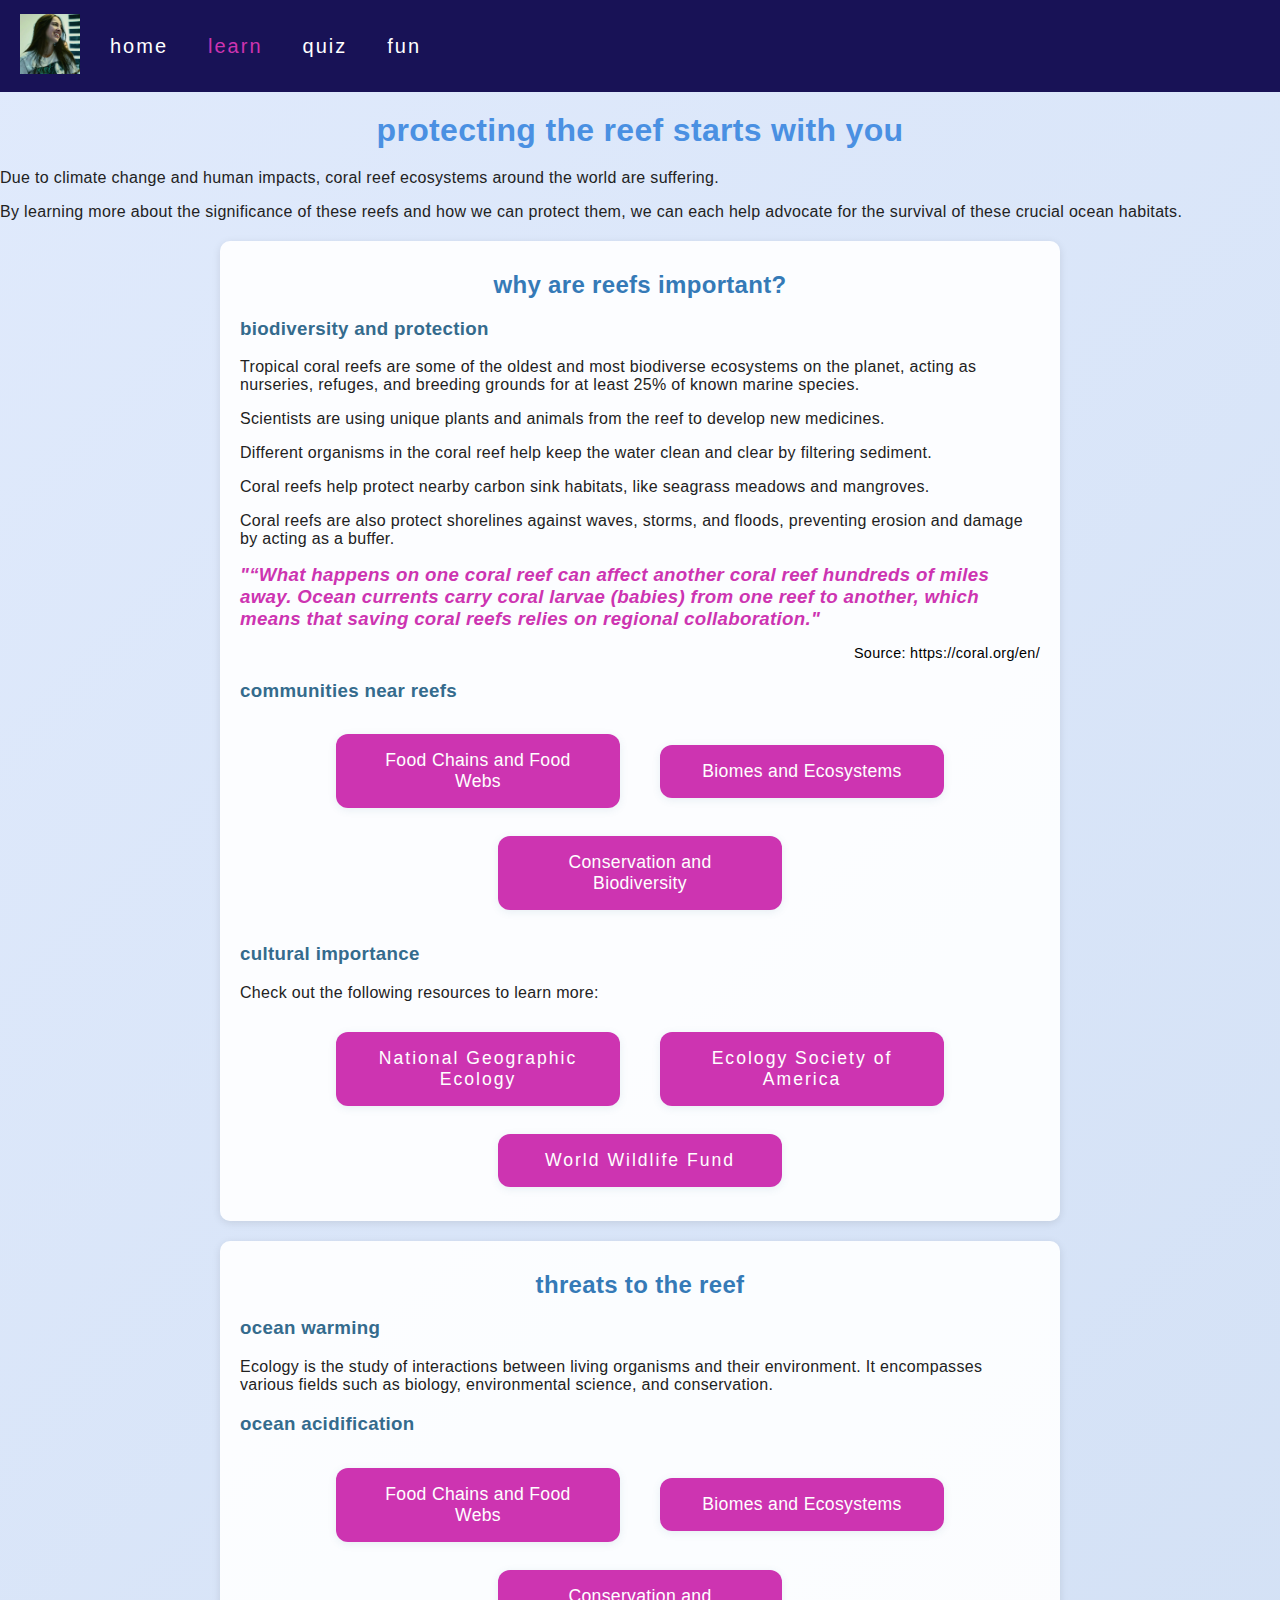
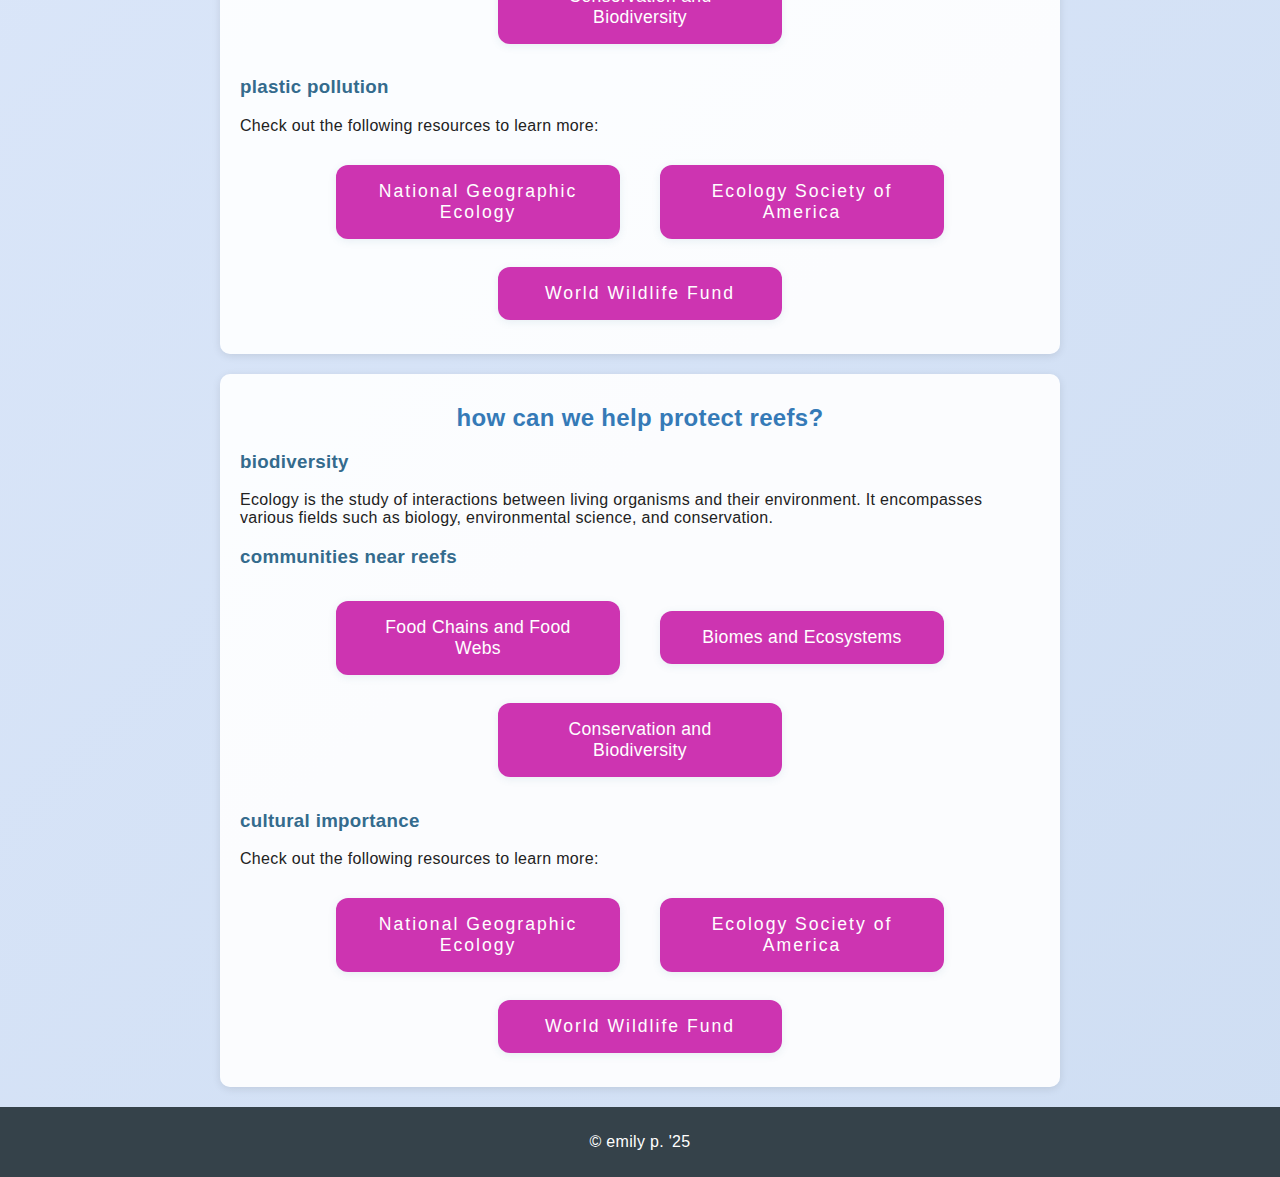
<file: learn.html>
<!DOCTYPE html>
<html>
<head>
    <meta charset="UTF-8" />
    <title>protect our reefs | reefly</title>
    <link rel="stylesheet" href="static/styles.css" />
</head>
<body>
    <header>
        <nav>
            <ul>
                <a href="index.html"><img src="static/logo.jpg" alt="Reefly Logo" class="logo"></a>
                <li class="item"><a href="home.html">home</a></li>
                <li class="item"><a href="" class="active">learn</a></li>
                <li class="item"><a href="quiz.html">quiz</a></li>
                <li class="item"><a href="fun.html">fun</a></li>
            </ul>
        </nav>
    </header>
    <main>
        <h2 class="page-heading">protecting the reef starts with you</h2>
        <p>Due to climate change and human impacts, coral reef ecosystems around the world are suffering. </p>
        <p> By learning more about the significance of these reefs and how we can protect them, we can each help advocate for the survival of these crucial ocean habitats.</p>

        <section>
            <h2 class="page-subheading">why are reefs important?</h2>
            <article>
                <h3>biodiversity and protection</h3>
                <p> Tropical coral reefs are some of the oldest and most biodiverse ecosystems on the planet, acting as nurseries, refuges, and breeding grounds for at least 25% of known marine species.</p>
                <p> Scientists are using unique plants and animals from the reef to develop new medicines.</p>
                <p> Different organisms in the coral reef help keep the water clean and clear by filtering sediment.</p>
                <p> Coral reefs help protect nearby carbon sink habitats, like seagrass meadows and mangroves.</p>
                <p> Coral reefs are also protect shorelines against waves, storms, and floods, preventing erosion and damage by acting as a buffer.</p>
                <h3 class="quote">"“What happens on one coral reef can affect another coral reef hundreds of miles away. Ocean currents carry coral larvae (babies) from one reef to another, which means that saving coral reefs relies on regional collaboration."</h3>
                <p class="quote-src">Source: https://coral.org/en/</p>
            </article>
            <article>
                <h3>communities near reefs</h3>
                <ul>
                    <li>Food Chains and Food Webs</li>
                    <li>Biomes and Ecosystems</li>
                    <li>Conservation and Biodiversity</li>
                </ul>
            </article>
            <article>
                <h3>cultural importance</h3>
                <p>Check out the following resources to learn more:</p>
                <ul>
                    <li><a href="https://www.nationalgeographic.com/environment/ecology/">National Geographic Ecology</a></li>
                    <li><a href="https://www.ecology.org/">Ecology Society of America</a></li>
                    <li><a href="https://www.worldwildlife.org/">World Wildlife Fund</a></li>
                </ul>
            </article>
        </section>

        <section>
            <h2 class="page-subheading">threats to the reef</h2>
            <article>
                <h3>ocean warming</h3>
                <p>Ecology is the study of interactions between living organisms and their environment. It encompasses various fields such as biology, environmental science, and conservation.</p>
            </article>
            <article>
                <h3>ocean acidification</h3>
                <ul>
                    <li>Food Chains and Food Webs</li>
                    <li>Biomes and Ecosystems</li>
                    <li>Conservation and Biodiversity</li>
                </ul>
            </article>
            <article>
                <h3>plastic pollution</h3>
                <p>Check out the following resources to learn more:</p>
                <ul>
                    <li><a href="https://www.nationalgeographic.com/environment/ecology/">National Geographic Ecology</a></li>
                    <li><a href="https://www.ecology.org/">Ecology Society of America</a></li>
                    <li><a href="https://www.worldwildlife.org/">World Wildlife Fund</a></li>
                </ul>
            </article>
        </section>

        <section>
            <h2 class="page-subheading">how can we help protect reefs?</h2>
            <article>
                <h3>biodiversity</h3>
                <p>Ecology is the study of interactions between living organisms and their environment. It encompasses various fields such as biology, environmental science, and conservation.</p>
            </article>
            <article>
                <h3>communities near reefs</h3>
                <ul>
                    <li>Food Chains and Food Webs</li>
                    <li>Biomes and Ecosystems</li>
                    <li>Conservation and Biodiversity</li>
                </ul>
            </article>
            <article>
                <h3>cultural importance</h3>
                <p>Check out the following resources to learn more:</p>
                <ul>
                    <li><a href="https://www.nationalgeographic.com/environment/ecology/">National Geographic Ecology</a></li>
                    <li><a href="https://www.ecology.org/">Ecology Society of America</a></li>
                    <li><a href="https://www.worldwildlife.org/">World Wildlife Fund</a></li>
                </ul>
            </article>
        </section>
    </main>
    <footer>
        <p>&copy; emily p. '25</p>
    </footer>
</body>
</html>
</file>
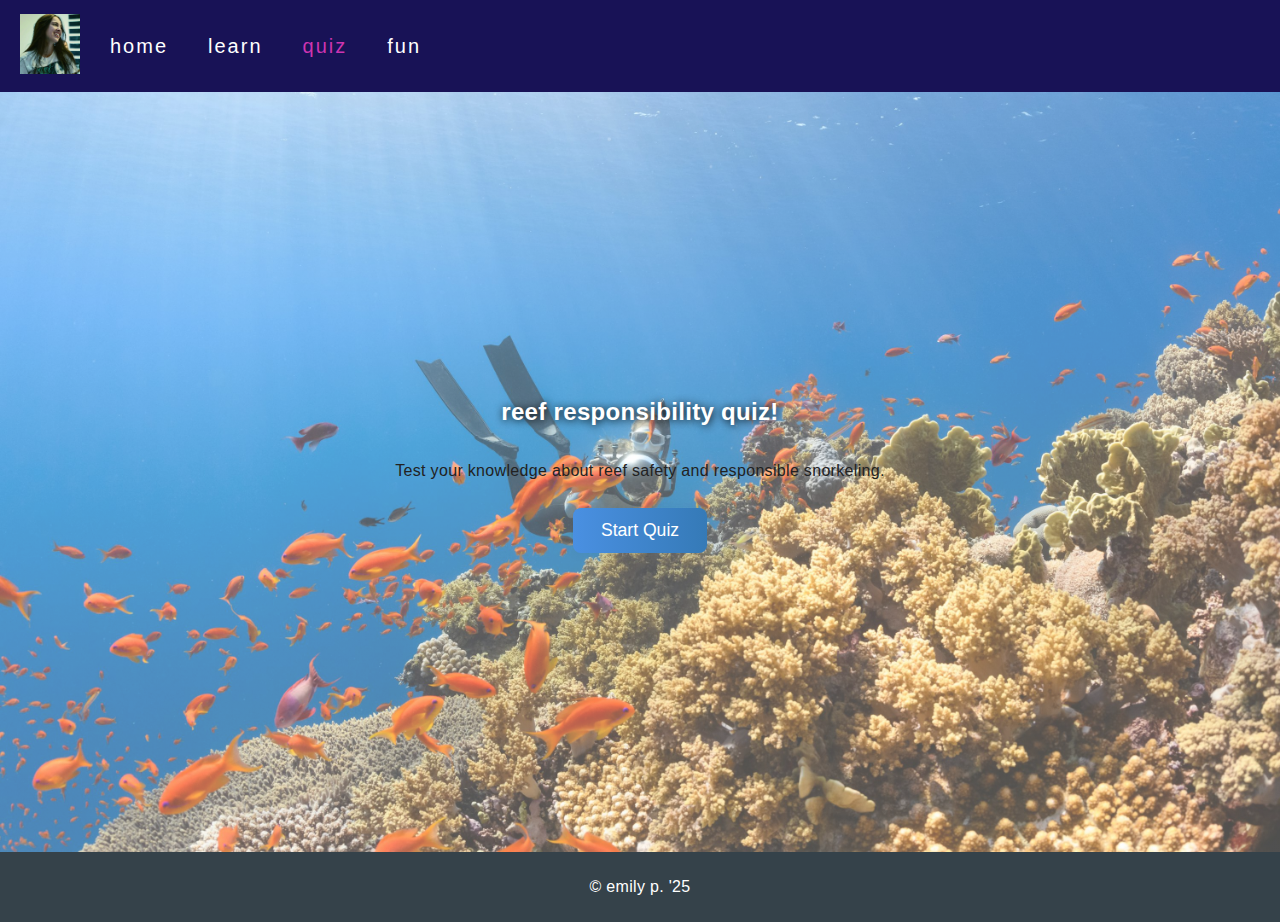
<file: quiz.html>
<!DOCTYPE html>
<html>
    <head>
        <meta charset="UTF-8" />
        <title>test your knowledge | reefly</title>
        <link rel="stylesheet" href="static/styles.css" />
    </head>

    <body>
        <header>
        <div class="container">
            <nav>
                <ul>
                    <a href="index.html"><img src="static/logo.jpg" alt="Reefly Logo" class="logo"></a>
                    <li class="item"><a href="home.html">home</a></li>
                    <li class="item"><a href="learn.html">learn</a></li>
                    <li class="item"><a href="quiz.html" class="active">quiz</a></li>
                    <li class="item"><a href="fun.html">fun</a></li>
                </ul>
            </nav>
        </header>
        </div>

        <main>
            <div id="quiz"></div>
        </main>
        
        <script src="static/js/main.js"></script>

        <footer>
            <p>&copy; emily p. '25</p>
        </footer>
    </body>
</html>
</file>
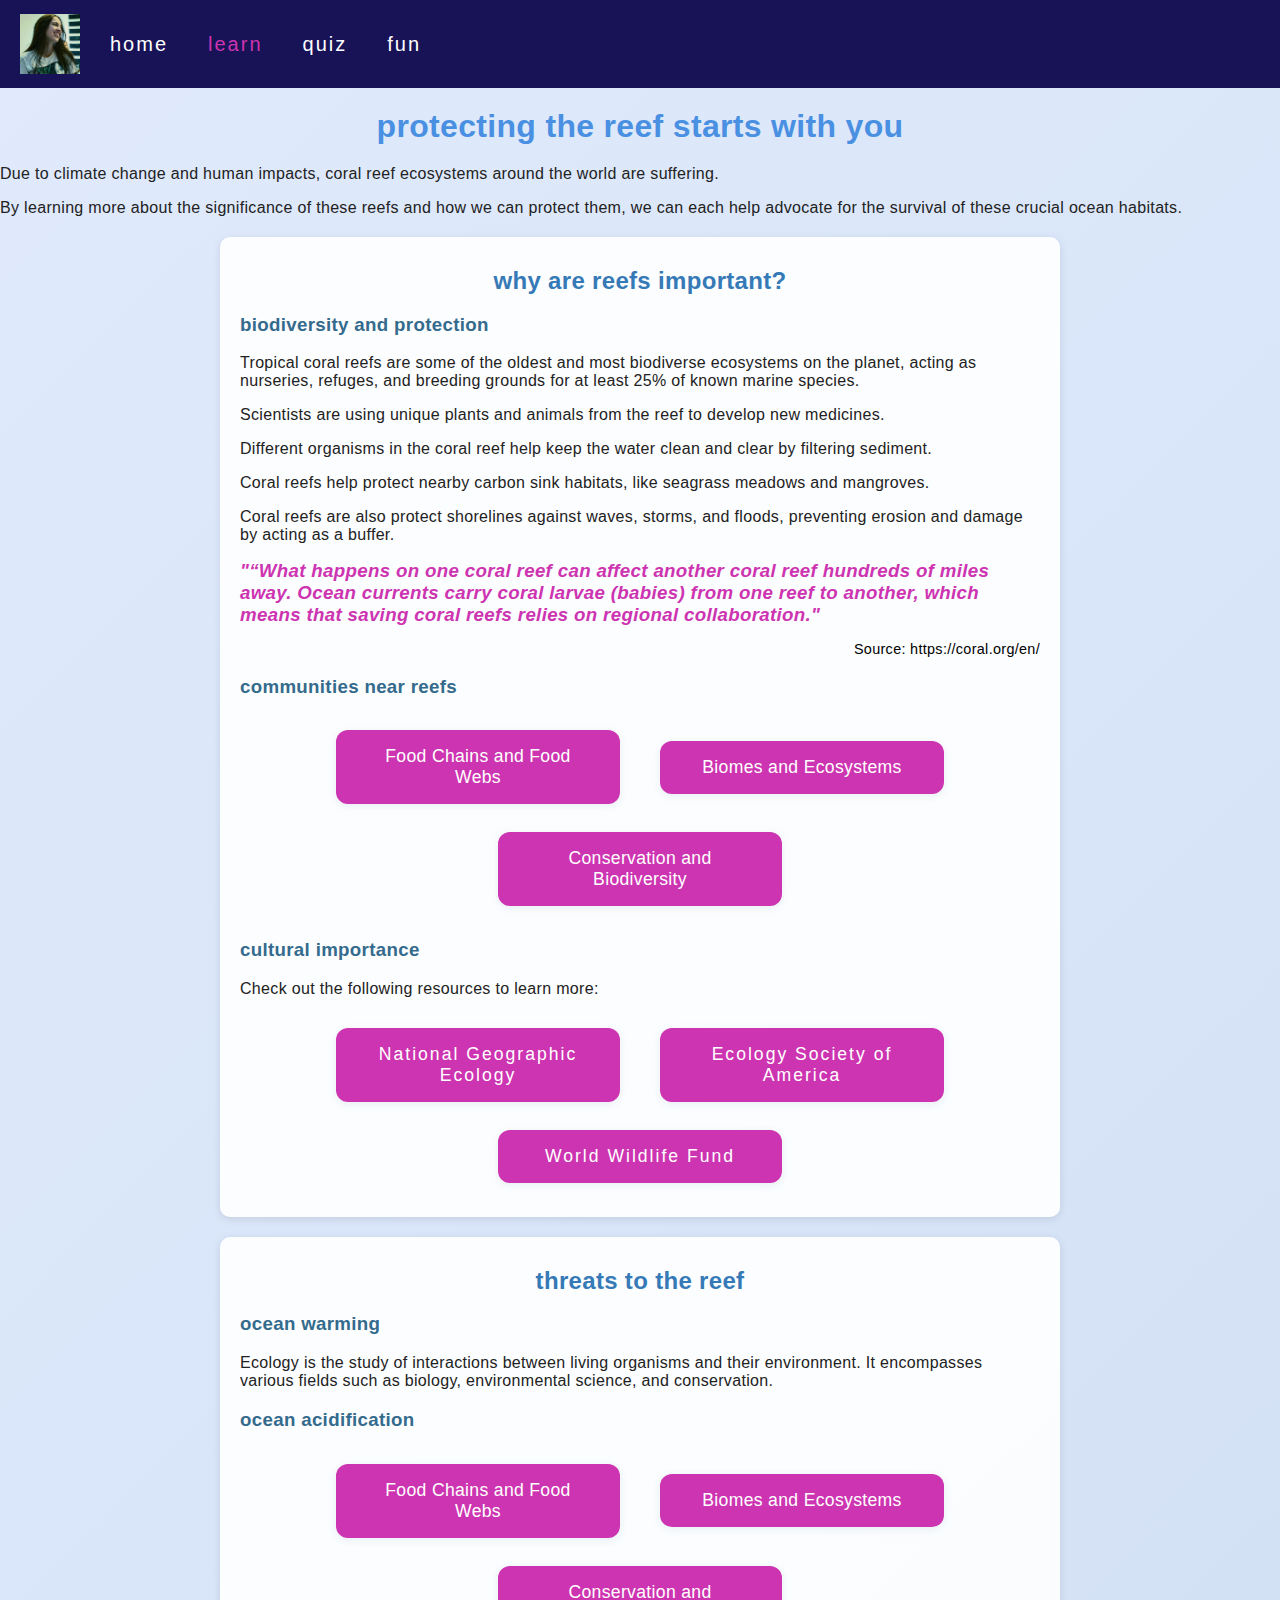
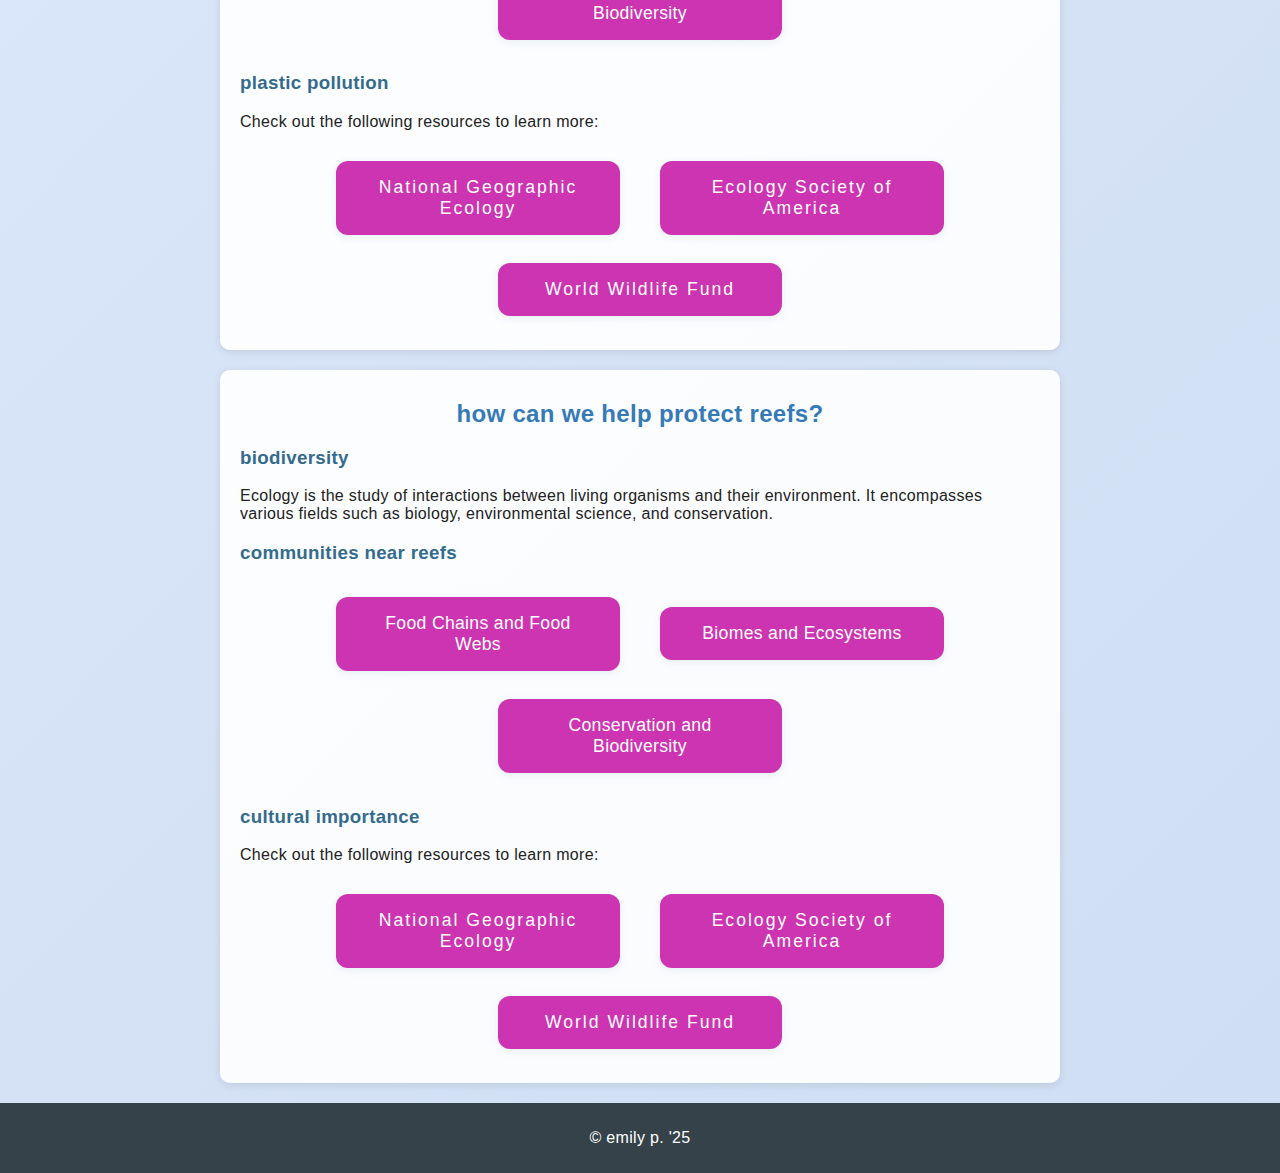
<file: templates/learn.html>
<!DOCTYPE html>
<html>
<head>
    <meta charset="UTF-8" />
    <title>protect our reefs | reefly</title>
    <link rel="stylesheet" href="/static/styles.css" />
</head>
<body>
    <header>
        <nav>
            <ul>
                <img src="/static/logo.jpg" alt="Reefly Logo" class="logo">
                <li class="item"><a href="home.html">home</a></li>
                <li class="item"><a href="" class="active">learn</a></li>
                <li class="item"><a href="quiz.html">quiz</a></li>
                <li class="item"><a href="fun.html">fun</a></li>
            </ul>
        </nav>
    </header>
    <main>
        <h2 class="page-heading">protecting the reef starts with you</h2>
        <p>Due to climate change and human impacts, coral reef ecosystems around the world are suffering. </p>
        <p> By learning more about the significance of these reefs and how we can protect them, we can each help advocate for the survival of these crucial ocean habitats.</p>

        <section>
            <h2 class="page-subheading">why are reefs important?</h2>
            <article>
                <h3>biodiversity and protection</h3>
                <p> Tropical coral reefs are some of the oldest and most biodiverse ecosystems on the planet, acting as nurseries, refuges, and breeding grounds for at least 25% of known marine species.</p>
                <p> Scientists are using unique plants and animals from the reef to develop new medicines.</p>
                <p> Different organisms in the coral reef help keep the water clean and clear by filtering sediment.</p>
                <p> Coral reefs help protect nearby carbon sink habitats, like seagrass meadows and mangroves.</p>
                <p> Coral reefs are also protect shorelines against waves, storms, and floods, preventing erosion and damage by acting as a buffer.</p>
                <h3 class="quote">"“What happens on one coral reef can affect another coral reef hundreds of miles away. Ocean currents carry coral larvae (babies) from one reef to another, which means that saving coral reefs relies on regional collaboration."</h3>
                <p class="quote-src">Source: https://coral.org/en/</p>
            </article>
            <article>
                <h3>communities near reefs</h3>
                <ul>
                    <li>Food Chains and Food Webs</li>
                    <li>Biomes and Ecosystems</li>
                    <li>Conservation and Biodiversity</li>
                </ul>
            </article>
            <article>
                <h3>cultural importance</h3>
                <p>Check out the following resources to learn more:</p>
                <ul>
                    <li><a href="https://www.nationalgeographic.com/environment/ecology/">National Geographic Ecology</a></li>
                    <li><a href="https://www.ecology.org/">Ecology Society of America</a></li>
                    <li><a href="https://www.worldwildlife.org/">World Wildlife Fund</a></li>
                </ul>
            </article>
        </section>

        <section>
            <h2 class="page-subheading">threats to the reef</h2>
            <article>
                <h3>ocean warming</h3>
                <p>Ecology is the study of interactions between living organisms and their environment. It encompasses various fields such as biology, environmental science, and conservation.</p>
            </article>
            <article>
                <h3>ocean acidification</h3>
                <ul>
                    <li>Food Chains and Food Webs</li>
                    <li>Biomes and Ecosystems</li>
                    <li>Conservation and Biodiversity</li>
                </ul>
            </article>
            <article>
                <h3>plastic pollution</h3>
                <p>Check out the following resources to learn more:</p>
                <ul>
                    <li><a href="https://www.nationalgeographic.com/environment/ecology/">National Geographic Ecology</a></li>
                    <li><a href="https://www.ecology.org/">Ecology Society of America</a></li>
                    <li><a href="https://www.worldwildlife.org/">World Wildlife Fund</a></li>
                </ul>
            </article>
        </section>

        <section>
            <h2 class="page-subheading">how can we help protect reefs?</h2>
            <article>
                <h3>biodiversity</h3>
                <p>Ecology is the study of interactions between living organisms and their environment. It encompasses various fields such as biology, environmental science, and conservation.</p>
            </article>
            <article>
                <h3>communities near reefs</h3>
                <ul>
                    <li>Food Chains and Food Webs</li>
                    <li>Biomes and Ecosystems</li>
                    <li>Conservation and Biodiversity</li>
                </ul>
            </article>
            <article>
                <h3>cultural importance</h3>
                <p>Check out the following resources to learn more:</p>
                <ul>
                    <li><a href="https://www.nationalgeographic.com/environment/ecology/">National Geographic Ecology</a></li>
                    <li><a href="https://www.ecology.org/">Ecology Society of America</a></li>
                    <li><a href="https://www.worldwildlife.org/">World Wildlife Fund</a></li>
                </ul>
            </article>
        </section>
    </main>
    <footer>
        <p>&copy; emily p. '25</p>
    </footer>
</body>
</html>
</file>
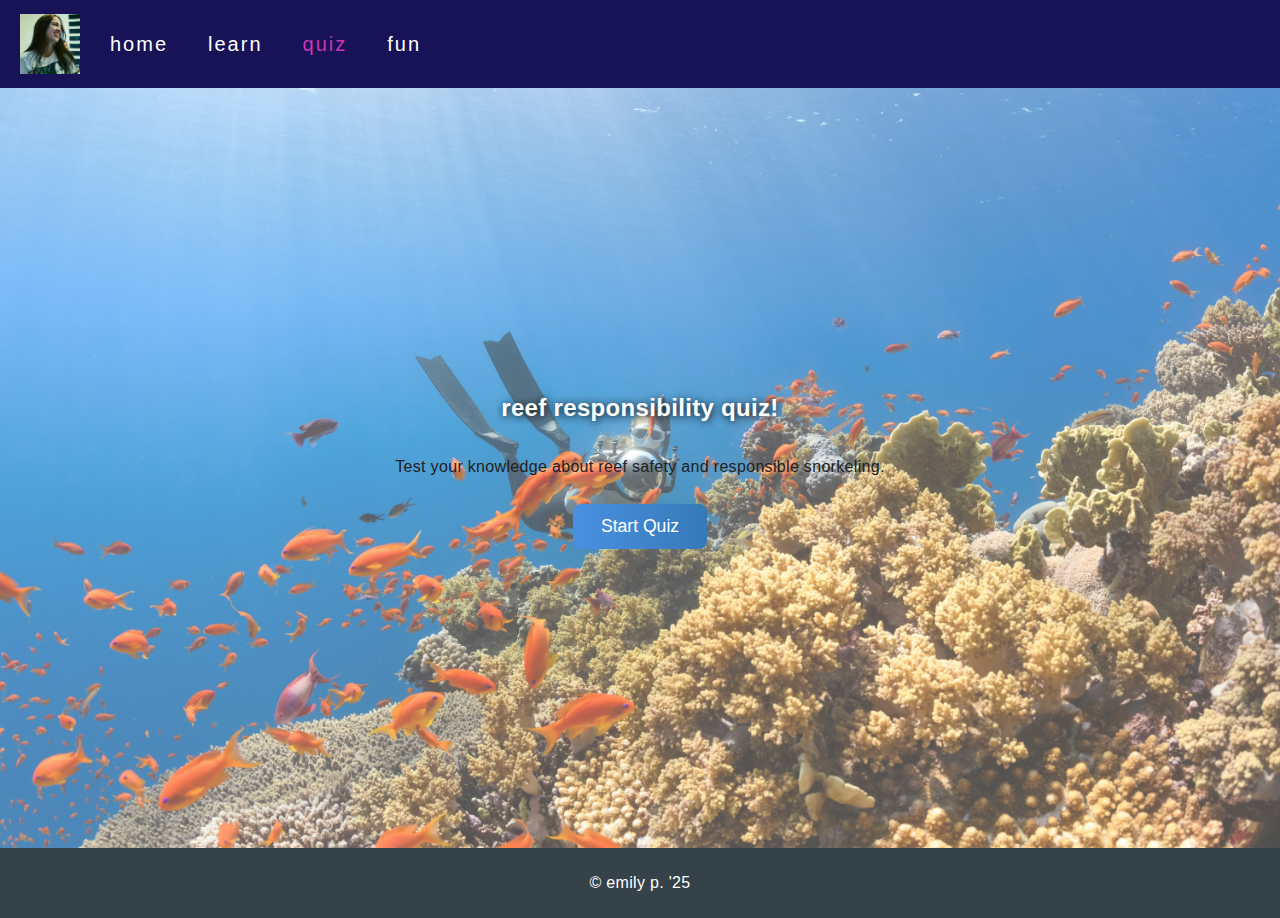
<file: templates/quiz.html>
<!DOCTYPE html>
<html>
    <head>
        <meta charset="UTF-8" />
        <title>test your knowledge | reefly</title>
        <link rel="stylesheet" href="/static/styles.css" />
    </head>

    <body>
        <header>
        <div class="container">
            <nav>
                <ul>
                    <img src="/static/logo.jpg" alt="Reefly Logo" class="logo">
                    <li class="item"><a href="/home">home</a></li>
                    <li class="item"><a href="/learn">learn</a></li>
                    <li class="item"><a href="/quiz" class="active">quiz</a></li>
                    <li class="item"><a href="/fun">fun</a></li>
                </ul>
            </nav>
        </header>
        </div>

        <main>
            <div id="quiz"></div>
        </main>
        
        <script src="/static/js/main.js"></script>

        <footer>
            <p>&copy; emily p. '25</p>
        </footer>
    </body>
</html>
</file>
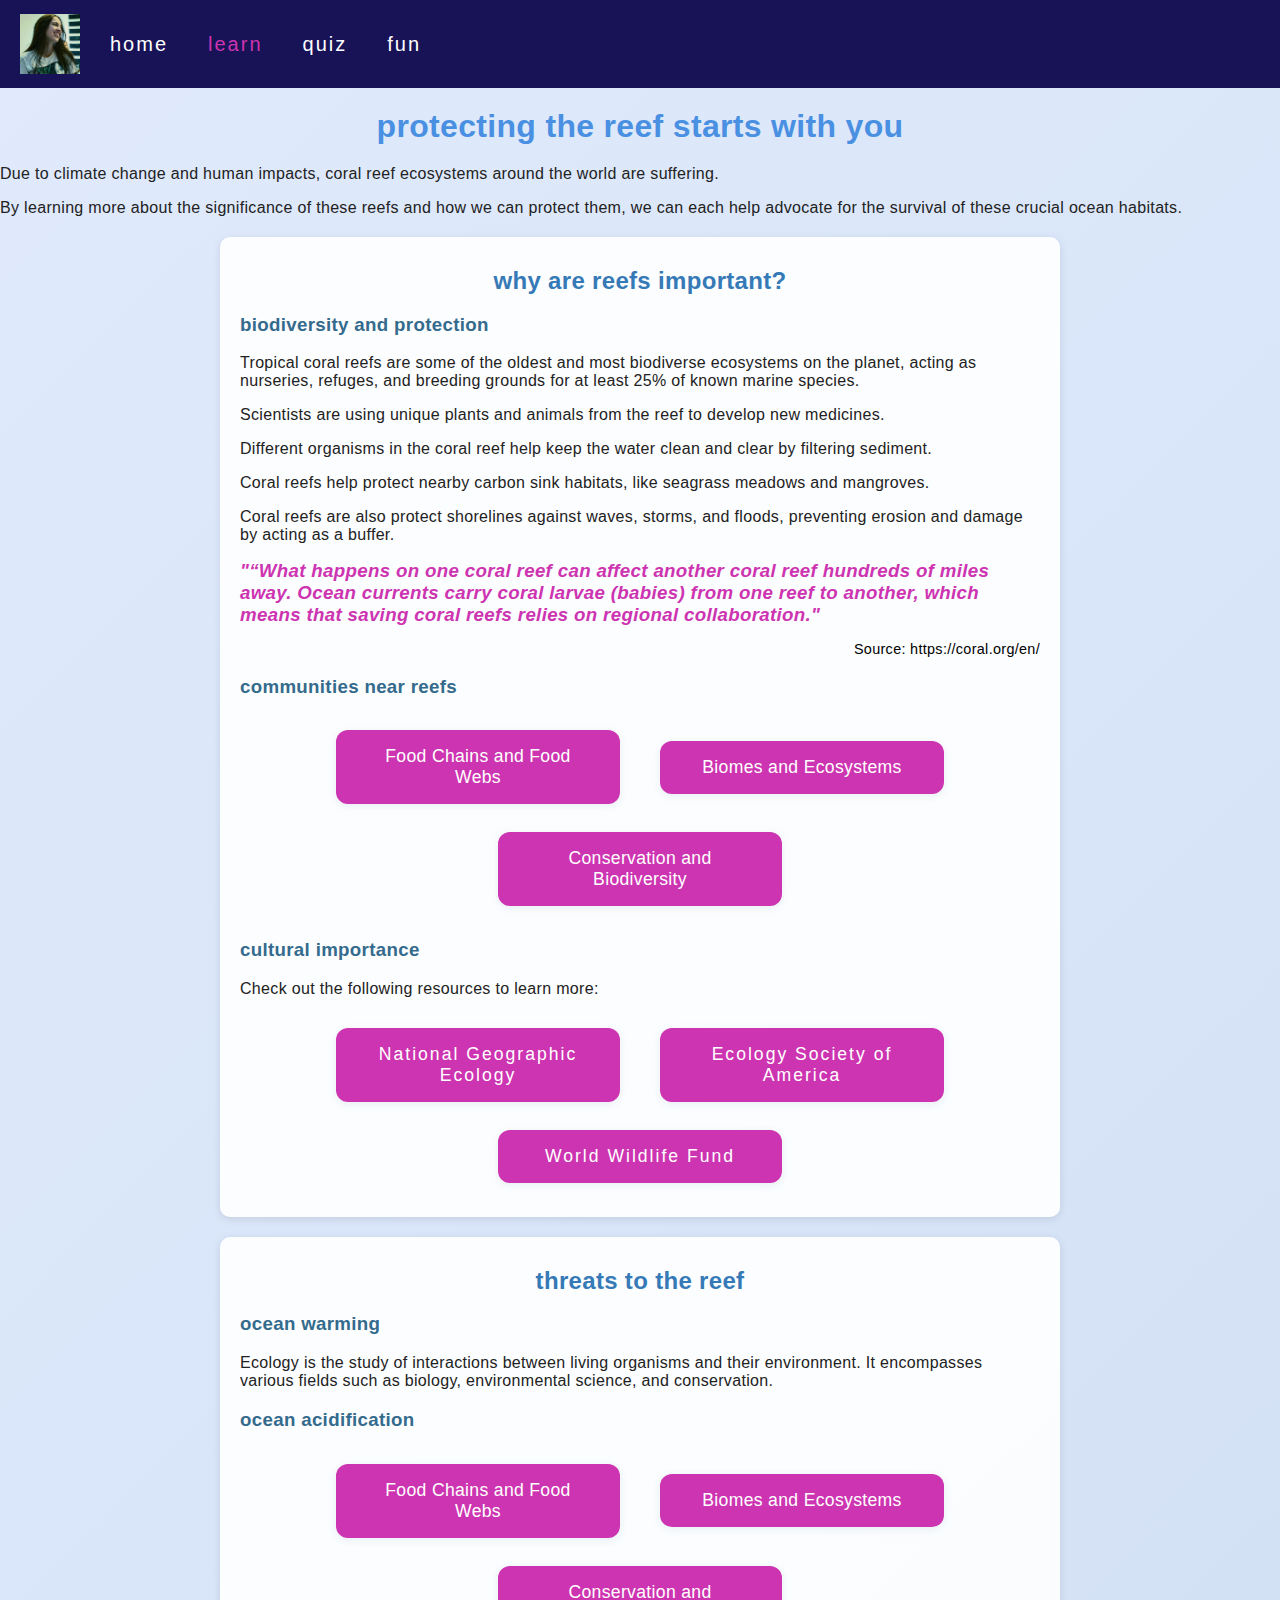
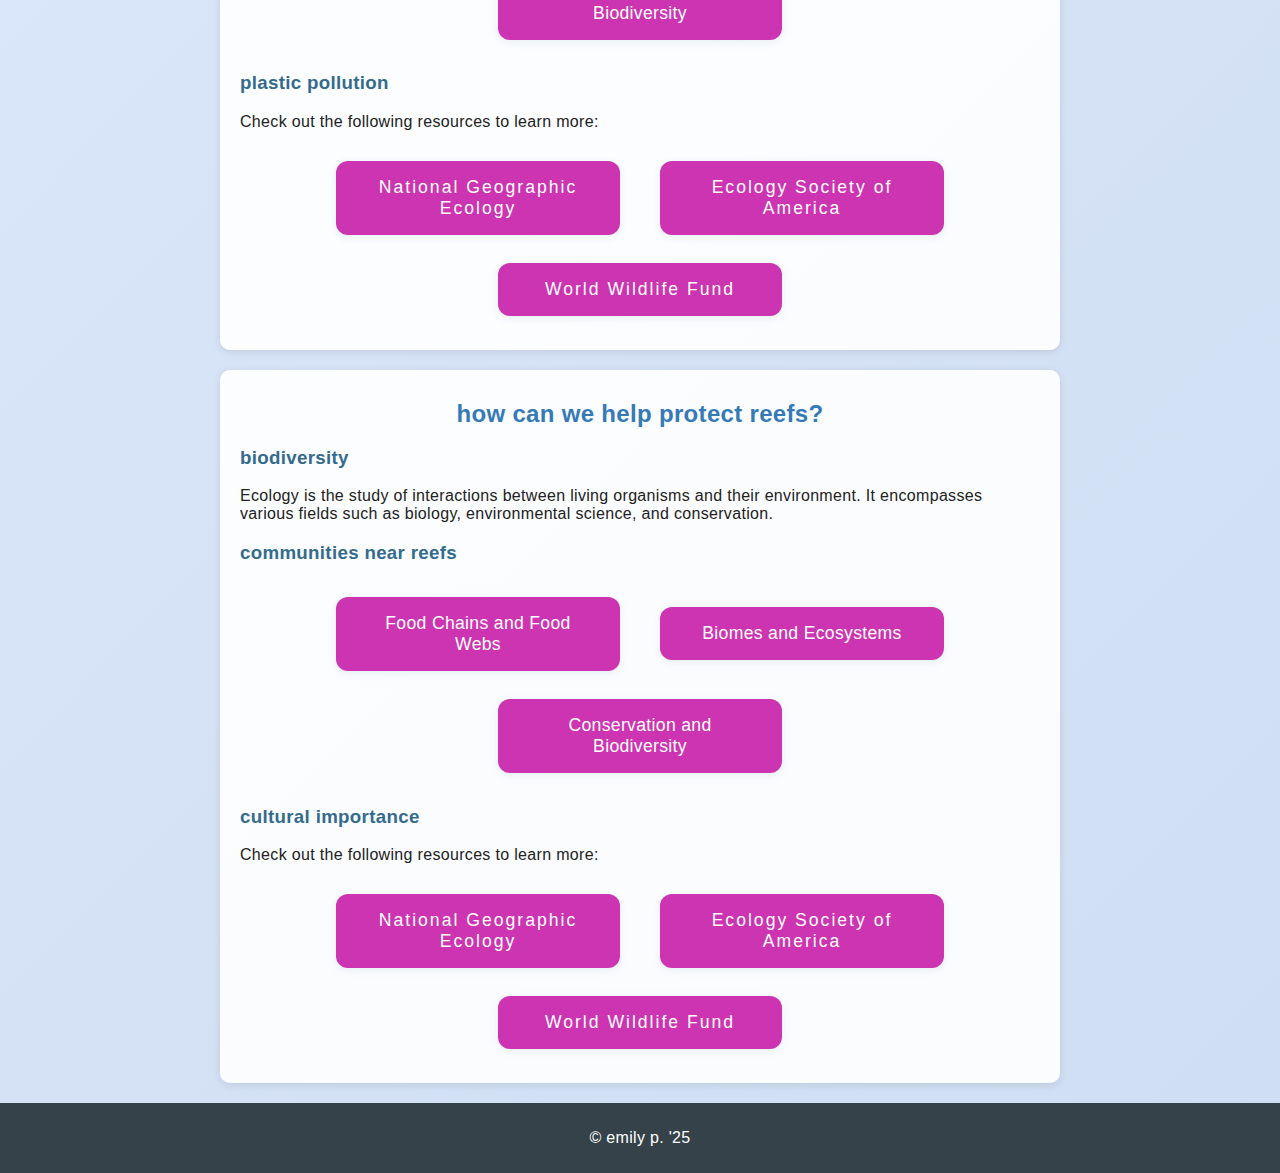
<file: Ecology Final Project/templates/learn.html>
<!DOCTYPE html>
<html>
<head>
    <meta charset="UTF-8" />
    <title>protect our reefs | reefly</title>
    <link rel="stylesheet" href="/static/styles.css" />
</head>
<body>
    <header>
        <nav>
            <ul>
                <img src="/static/logo.jpg" alt="Reefly Logo" class="logo">
                <li class="item"><a href="/home">home</a></li>
                <li class="item"><a href="/learn" class="active">learn</a></li>
                <li class="item"><a href="/quiz">quiz</a></li>
                <li class="item"><a href="/fun">fun</a></li>
            </ul>
        </nav>
    </header>
    <main>
        <h2 class="page-heading">protecting the reef starts with you</h2>
        <p>Due to climate change and human impacts, coral reef ecosystems around the world are suffering. </p>
        <p> By learning more about the significance of these reefs and how we can protect them, we can each help advocate for the survival of these crucial ocean habitats.</p>

        <section>
            <h2 class="page-subheading">why are reefs important?</h2>
            <article>
                <h3>biodiversity and protection</h3>
                <p> Tropical coral reefs are some of the oldest and most biodiverse ecosystems on the planet, acting as nurseries, refuges, and breeding grounds for at least 25% of known marine species.</p>
                <p> Scientists are using unique plants and animals from the reef to develop new medicines.</p>
                <p> Different organisms in the coral reef help keep the water clean and clear by filtering sediment.</p>
                <p> Coral reefs help protect nearby carbon sink habitats, like seagrass meadows and mangroves.</p>
                <p> Coral reefs are also protect shorelines against waves, storms, and floods, preventing erosion and damage by acting as a buffer.</p>
                <h3 class="quote">"“What happens on one coral reef can affect another coral reef hundreds of miles away. Ocean currents carry coral larvae (babies) from one reef to another, which means that saving coral reefs relies on regional collaboration."</h3>
                <p class="quote-src">Source: https://coral.org/en/</p>
            </article>
            <article>
                <h3>communities near reefs</h3>
                <ul>
                    <li>Food Chains and Food Webs</li>
                    <li>Biomes and Ecosystems</li>
                    <li>Conservation and Biodiversity</li>
                </ul>
            </article>
            <article>
                <h3>cultural importance</h3>
                <p>Check out the following resources to learn more:</p>
                <ul>
                    <li><a href="https://www.nationalgeographic.com/environment/ecology/">National Geographic Ecology</a></li>
                    <li><a href="https://www.ecology.org/">Ecology Society of America</a></li>
                    <li><a href="https://www.worldwildlife.org/">World Wildlife Fund</a></li>
                </ul>
            </article>
        </section>

        <section>
            <h2 class="page-subheading">threats to the reef</h2>
            <article>
                <h3>ocean warming</h3>
                <p>Ecology is the study of interactions between living organisms and their environment. It encompasses various fields such as biology, environmental science, and conservation.</p>
            </article>
            <article>
                <h3>ocean acidification</h3>
                <ul>
                    <li>Food Chains and Food Webs</li>
                    <li>Biomes and Ecosystems</li>
                    <li>Conservation and Biodiversity</li>
                </ul>
            </article>
            <article>
                <h3>plastic pollution</h3>
                <p>Check out the following resources to learn more:</p>
                <ul>
                    <li><a href="https://www.nationalgeographic.com/environment/ecology/">National Geographic Ecology</a></li>
                    <li><a href="https://www.ecology.org/">Ecology Society of America</a></li>
                    <li><a href="https://www.worldwildlife.org/">World Wildlife Fund</a></li>
                </ul>
            </article>
        </section>

        <section>
            <h2 class="page-subheading">how can we help protect reefs?</h2>
            <article>
                <h3>biodiversity</h3>
                <p>Ecology is the study of interactions between living organisms and their environment. It encompasses various fields such as biology, environmental science, and conservation.</p>
            </article>
            <article>
                <h3>communities near reefs</h3>
                <ul>
                    <li>Food Chains and Food Webs</li>
                    <li>Biomes and Ecosystems</li>
                    <li>Conservation and Biodiversity</li>
                </ul>
            </article>
            <article>
                <h3>cultural importance</h3>
                <p>Check out the following resources to learn more:</p>
                <ul>
                    <li><a href="https://www.nationalgeographic.com/environment/ecology/">National Geographic Ecology</a></li>
                    <li><a href="https://www.ecology.org/">Ecology Society of America</a></li>
                    <li><a href="https://www.worldwildlife.org/">World Wildlife Fund</a></li>
                </ul>
            </article>
        </section>
    </main>
    <footer>
        <p>&copy; emily p. '25</p>
    </footer>
</body>
</html>
</file>
<file: static/styles.css>
/* INTRO PAGE */
#intro-heading {
    font-size: 4em;
    text-align: center;
    color: #8fc8ea;
    position: relative;
    text-shadow: rgb(26, 133, 191) 1px 0 10px;
}

#intro-link {
    font-size: 1.5em;
    text-align: center;
    position: relative;
    color: white;
    text-decoration: none;
    transition:  color 0.3s ease;
}

a {
  text-decoration: none;
}

#intro-link:hover {
    color: #8fc8ea;
}

#myVideo {
  position: fixed;
  right: 0;
  bottom: 0;
  min-width: 100%;
  min-height: 100%;
}

.overlay {
  position: relative;
  justify-content: center;
  top: 230px;
  height: 100%;
}

#intro-container {
  background: rgba(0, 0, 0, 0.5);
}

/* HOMEPAGE */

#hp-container {
    display: flex;
    flex-direction: row;
    align-items: center;
    justify-content: center;
    height: 61vh;
    background-image: url("reef1.jpg")
}

.info {
  text-align: center;
  margin: 20px;
}

.hp-button {
    width: 300px;
    margin: 20px;
    padding: 60px;
    text-align: center;
    background-color: #4a91e2d0;
    color: white;
    border-radius: 5px;
    text-decoration: none;
    font-size: 1.4em;
}

.hp-button:hover,
.hp-button:focus {
  background-color: #357ab7d0;
  color: #ffffff;
  box-shadow: 0 4px 16px rgba(52, 107, 141, 0.15);
  transform: translateY(-4px) scale(1.03);
  transition: background 0.3s, color 0.3s, box-shadow 0.3s, transform 0.2s;
}

/* NAVIGATION BAR */

.logo {
    width: 60px;
    height: 60px;
    /* border-radius: 50%; */
    overflow: hidden;
    margin-top: -6px;
    margin-bottom: -6px;
    margin-right: 10px;
}

ul {
  list-style-type: none;
  margin: 0;
  padding: 0;
  display: flex;
  align-items: center;
}

li {
  display: inline;
}

nav {
  display: flex;
  align-items: center;
  background: #181256;
  padding: 20px 20px;
}

.nav {
  list-style: none;
  display: flex;
  justify-content: space-around;
  align-items: center;
}

li a {
  text-decoration: none;
  color: #fff;
  letter-spacing: 2px;
  transition: 400ms cubic-bezier(0.7, -0.6, 0.3, 1.2) text-shadow,
    400ms cubic-bezier(0.7, -0.6, 0.3, 1.2) letter-spacing;
}

.item a {
  position: relative;
  user-select: none;
  font-size: 20px;
  cursor: pointer;
  margin: 0 20px;
}

.item a:before {
  content: "";
  position: absolute;
  bottom: -10px;
  left: 0px;
  width: 100%;
  height: 2px;
  background: #fff;
  transform: scaleX(0);
  transition: 400ms cubic-bezier(0.7, -0.6, 0.3, 1.2) transform;
}

.item a:hover {
  text-shadow: 1px 1px 1px #000;
  letter-spacing: 5px;
}

.item a:hover:before {
    transform: scaleX(1);
}

.active {
  color: #cd34b1;
}

.container {
    width: 100%;
    margin: auto;
    overflow: hidden;
}

footer {
    background: #35424a;
    color: #ffffff;
    text-align: center;
    padding: 10px 0;
    position: relative;
    bottom: 0;
    width: 100%;
}

/* LEARN PAGE */

section {
    padding: 20px;
    margin: 20px auto;
    max-width: 800px;
    background: rgba(255, 255, 255, 0.9);
    border-radius: 10px;
    box-shadow: 0 2px 8px rgba(0, 0, 0, 0.1);
}

.source {
  display: list-item;
  margin-left: 2em;
  margin-bottom: 0.5em;
  color: black;
}

.source a{
  color: #000000;
  text-decoration: none;
}

.source a:hover {
  color: #4a90e2;
}

.quote {
  font-style: italic;
  color: #cd34b1;
  margin: 10px 0;
}

.quote-src{
  font-style: normal;
  color: #000;
  font-size: 0.9em;
  text-align: right;
}

#reef-sunscreen-image {
  width: 50%;
  height: auto;
  border-radius: 10px;
  display: block;
  margin-left: auto;
  margin-right: auto;
  align-items: center;
  box-shadow: 0 2px 8px rgba(0, 0, 0, 0.1);
}

#fishies {
  display: flex;
  flex-wrap: wrap;
  justify-content: center;
  align-items: center;
}


.standard {
  max-width: fit-content;
  border-radius: 10px;
  height: 150px;
  margin: 10px;
}

section ul {
  list-style-type: none;
  padding: 0;
  margin: 0 auto;
  display: flex;
  flex-wrap: wrap;
  justify-content: center;
  max-width: 100%;
}

section li {
  display: flex;
  flex: 0 1 45%;
  margin: 14px 2.5%;
  padding: 16px 32px;
  border-radius: 12px;
  background: #cd34b1 100%;
  color: #fff;
  font-size: 1.1em;
  text-align: center;
  max-width: 10%;
  min-width: 220px;
  box-shadow: 0 2px 8px rgba(52, 107, 141, 0.10);
  border: none;
  word-break: break-word;
  justify-content: center;
  align-items: center;
}

#reef-image {
  width: 80%;
  height: auto;
  border-radius: 10px;
  display: block;
  margin-top: 20px;
  margin-left: auto;
  margin-right: auto;
  align-items: center;
  box-shadow: 0 2px 8px rgba(0, 0, 0, 0.1);
}

/* Style the button that is used to open and close the collapsible content */
.collapsible {
  background-color: #eee;
  color: #444;
  cursor: pointer;
  padding: 18px;
  width: 100%;
  border: none;
  text-align: left;
  outline: none;
  font-size: 15px;
}

/* Add a background color to the button when you move the mouse over it (hover) */
.collapsible:hover {
  background-color: #ccc;
}

/* Style the collapsible content. Note: hidden by default */
.content {
  padding: 0 18px;
  background-color: white;
  max-height: 0;
  overflow: hidden;
  transition: max-height 0.2s ease-out;
}

.collapsible:after {
  content: '\02795'; /* Unicode character for "plus" sign (+) */
  font-size: 13px;
  color: white;
  float: right;
  margin-left: 5px;
}

.active-collapsible:after {
  content: "\2796"; /* Unicode character for "minus" sign (-) */
}

/* QUIZ */
.quiz-btn {
    background: linear-gradient(90deg, #4a90e2 0%, #357ab7 100%);
    color: #fff;
    border: none;
    border-radius: 8px;
    padding: 12px 28px;
    font-size: 1.1em;
    font-family: inherit;
    margin: 12px 8px;
    cursor: pointer;
    box-shadow: 0 2px 8px rgba(52, 107, 141, 0.08);
    transition: background 0.3s, transform 0.2s, box-shadow 0.3s;
}

.quiz-btn:hover,
.quiz-btn:focus {
    background: linear-gradient(90deg, #357ab7 0%, #4a90e2 100%);
    transform: translateY(-2px) scale(1.04);
    box-shadow: 0 4px 16px rgba(52, 107, 141, 0.15);
    outline: none;
}

.quiz-btn:active {
    background: #285a8c;
    transform: scale(0.98);
}

#quiz {
    display: flex;
    flex-direction: column;
    height: 80vh;
    align-items: center;
    justify-content: center;
    padding: 20px;
    background-image: linear-gradient(rgba(255, 255, 255, 0.3), rgba(255, 255, 255, 0.3)), url("reef2.jpg");
    background-size: cover;
    background-position: center;
    background-repeat: no-repeat;
}

.quiz-heading{
    color: #ffffff;
    text-shadow: 1px 1px 8px #000;
    margin-bottom: 20px;
    text-align: center;
}

#feedback {
    color: white;
    font-size: 1.2em;
    text-align: center;
}

#quiz-score {
    color: #ffffff;
    font-size: 1.5em;
    margin-top: 20px;
    text-align: center;
    text-shadow: 1px 1px 8px #000;
}

#txt {
  color: white;
  text-shadow: 3px 3px 8px #000;
  font-style: italic;
}

/* GLOBAL STYLES */

body {
    font-family: 'Segoe UI', sans-serif;
    margin: 0;
    padding: 0;
    background: linear-gradient(135deg, #e0eafc 0%, #cfdef3 100%);
    color: #222;
    min-height: 100vh;
    letter-spacing: 0.02em;
    transition: background 0.5s;
}

h1, h2, h3 {
    color: #346b8d;
}

/* a {
    color: #4a90e2;
    text-decoration: none;
    transition: color 0.3s ease;
}

a:hover {
    color: #357ab7;
} */

.page-heading {
    text-align: center;
    margin: 20px 0;
    font-size: 2em;
    color: #4a90e2;
}

.page-subheading {
    text-align: center;
    margin: 10px 0;
    font-size: 1.5em;
    color: #357ab7;
}

.center {
  text-align: center
}
</file>
